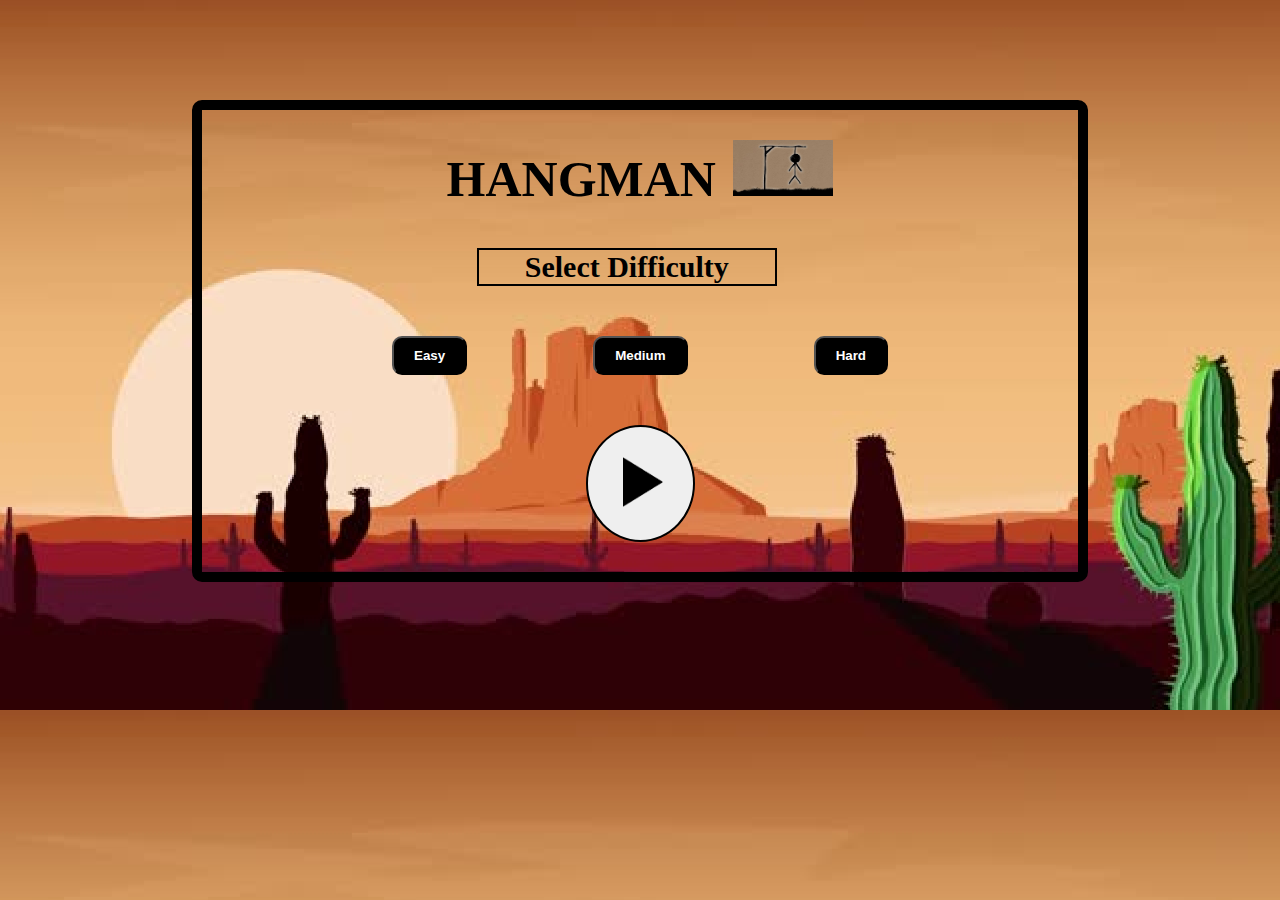
<file: index.html>
<!DOCTYPE html>
<html lang="en">
<head>
    <meta charset="UTF-8">
    <meta name="viewport" content="width=device-width, initial-scale=1.0">
    <title>HangMan Game</title>
    <link rel="stylesheet" href="style.css">
</head>
<body>
    <div class="container">
        <h2>HANGMAN <img src="./images/hangman.jpg"></h2>
        <h3>Select Difficulty</h3>
        <div class="diff_level">
            <button class="btn-difficulty">Easy</button>
            <button class="btn-difficulty">Medium</button>
            <button class="btn-difficulty">Hard</button>
        </div>
        <div class="start">
            <button id="start-btn"><img src="./images/polygon.png" alt="start"></button>
        </div>
    </div>

    <script src="script.js"></script>
</body>
</html>
</file>
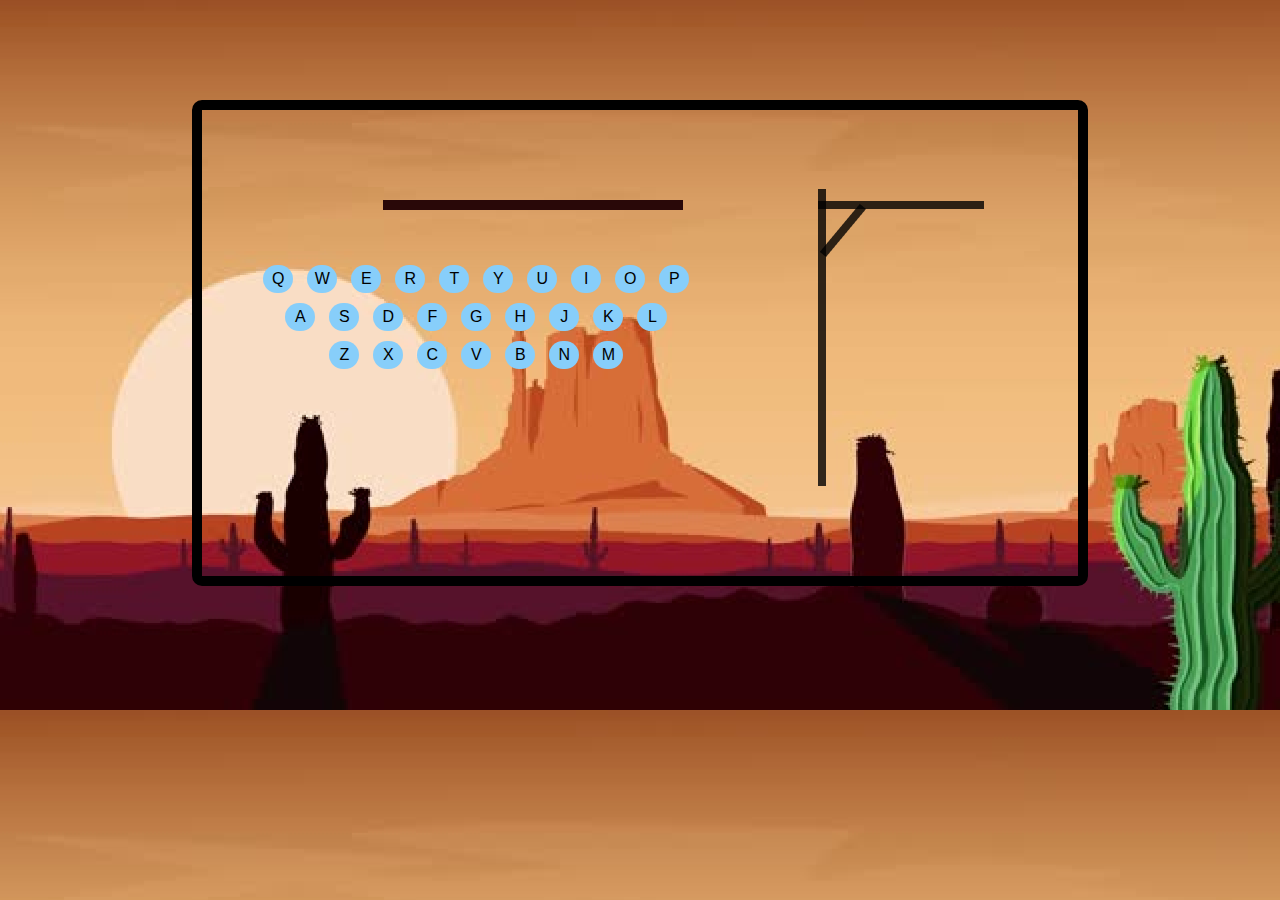
<file: main.html>
<!DOCTYPE html>
<html lang="en">
<head>
    <meta charset="UTF-8">
    <meta name="viewport" content="width=device-width, initial-scale=1.0">
    <link rel="stylesheet" href="style.css">
</head>
<body>
    <div class="container">
        <div class="grid-container">
            <div class="grid">
                <div class="word-check"></div>
                <div class="item1"></div>
                <div class="keyboard">
                    <div class="row">
                        <button class="key-btn">Q</button>
                        <button class="key-btn">W</button>
                        <button class="key-btn">E</button>
                        <button class="key-btn">R</button>
                        <button class="key-btn">T</button>
                        <button class="key-btn">Y</button>
                        <button class="key-btn">U</button>
                        <button class="key-btn">I</button>
                        <button class="key-btn">O</button>
                        <button class="key-btn">P</button>
                    </div>
                    <div class="row">
                        <button class="key-btn">A</button>
                        <button class="key-btn">S</button>
                        <button class="key-btn">D</button>
                        <button class="key-btn">F</button>
                        <button class="key-btn">G</button>
                        <button class="key-btn">H</button>
                        <button class="key-btn">J</button>
                        <button class="key-btn">K</button>
                        <button class="key-btn">L</button>
                    </div>
                    <div class="row">
                        <button class="key-btn">Z</button>
                        <button class="key-btn">X</button>
                        <button class="key-btn">C</button>
                        <button class="key-btn">V</button>
                        <button class="key-btn">B</button>
                        <button class="key-btn">N</button>
                        <button class="key-btn">M</button>
                    </div>
                </div>
            </div>
            <div class="grid"></div>
            <div class="grid">
                <img src="./images/Level 0.png"  id="image" >
            </div>
        </div>
        <div class="won-state">
            <h3>You Won Congratulations</h3>
            <button id="retry-won">RETRY</button>
        </div>
        <div class="lost-state">
            <h3>You Lost</h3>
            <button id="retry-lost">RETRY</button>
        </div>
    </div>

    <script src="main.js"></script>
</body>
</html>
</file>
<file: style.css>
*{
    margin: 0;
    padding: 0;
    box-sizing: border-box;
}
body{
    background-image: url(./images/Background.png);
    background-size: cover;
}
.container{
    background-color:linear-gradient(white 20%, white 5%);
    width:90%;
    max-width: 70%;
    margin: 100px auto 0;
    border-radius: 10px;
    padding: 30px;
    border: 10px solid black;

}
.container h2{
    text-align: center;
    color: black;
    font-weight:bold;
    font-size: 50px;
    text-shadow: 50px;
    box-shadow: 10px;
}

.container h2 img{
    margin-left:5px;
    width: 100px;
}

.container h3{
    width: 300px;
    margin-left: 30%;
    text-align: center;
    font-size: 30px;
    color: black;
    font-weight: bold;
    margin-top: 40px;
    border: 2px solid black;
}

.diff_level{
    display: flex;
    justify-content:space-between;
    padding: 10px;
    margin: 40px 150px;
}

.selected{
    border: 5px solid white;
}

.diff_level button{
    padding: 10px 20px;
    font-weight: bold;
    cursor: pointer;
    color: white;
    background-color:black;
    border-radius: 10px;
}

.start{
    display: flex;
    justify-content: center;
    align-items: center;
}

.start button{
    padding: 30px;
    border-radius: 50%;
    border: 2px solid black;
    cursor: pointer;
    font-weight: bold;
}

.start button img{
    width: 40px;
    margin-left: 5px;
}

.start button:hover{
    background-color: rgb(182, 181, 181);
}


.grid-container{
    display: grid;
    grid-template-columns:auto auto auto;
    padding: 10px;
    margin: 10px auto;
}

.grid h3{
    font: size 30px;
    border: 5px solid rgb(41, 8, 8);
    text-align: center;
}

.item1{
    display: flex;
    justify-content:space-around;
    margin: 10px 10px;
}

.item1 p{
    font-weight: bold;
    color: brown;
    width: 40px;
    margin-top: 30px;
}

.keyboard{
    display: flex;
    flex-direction: column;
    align-items: center;
    margin-top: 40px;
}

.keyboard button{
    background-color:lightskyblue;
    border: none;
    display: inline-block;
    padding: 5px;
    margin: 5px;
    font-size:1rem;
    border-radius: 50px;
    width: 30px;
    cursor: pointer;
}

.keyboard button:hover{
    background-color:rgb(180, 206, 215);
}

.keyboard button:disabled{
    background-color:gray;
}
.grid img{
    margin-top: 20px;
    margin-left: 50px;
}

.won-state{
    display: none;
}

.lost-state{
    display: none;
}

.won-state h3,
.lost-state h3 {
    font-weight: bold;
    text-align: center;
}

.won-state button,
.lost-state button {
    margin: 50px 350px;
    width: 100px;
    height: 100px;
    border: 3px solid black;
    border-radius: 50px;
    color: white;
    background-color: black;
}

.won-state button:hover,
.lost-state button:hover {
    color: black;
    background-color: aliceblue;
}
</file>
